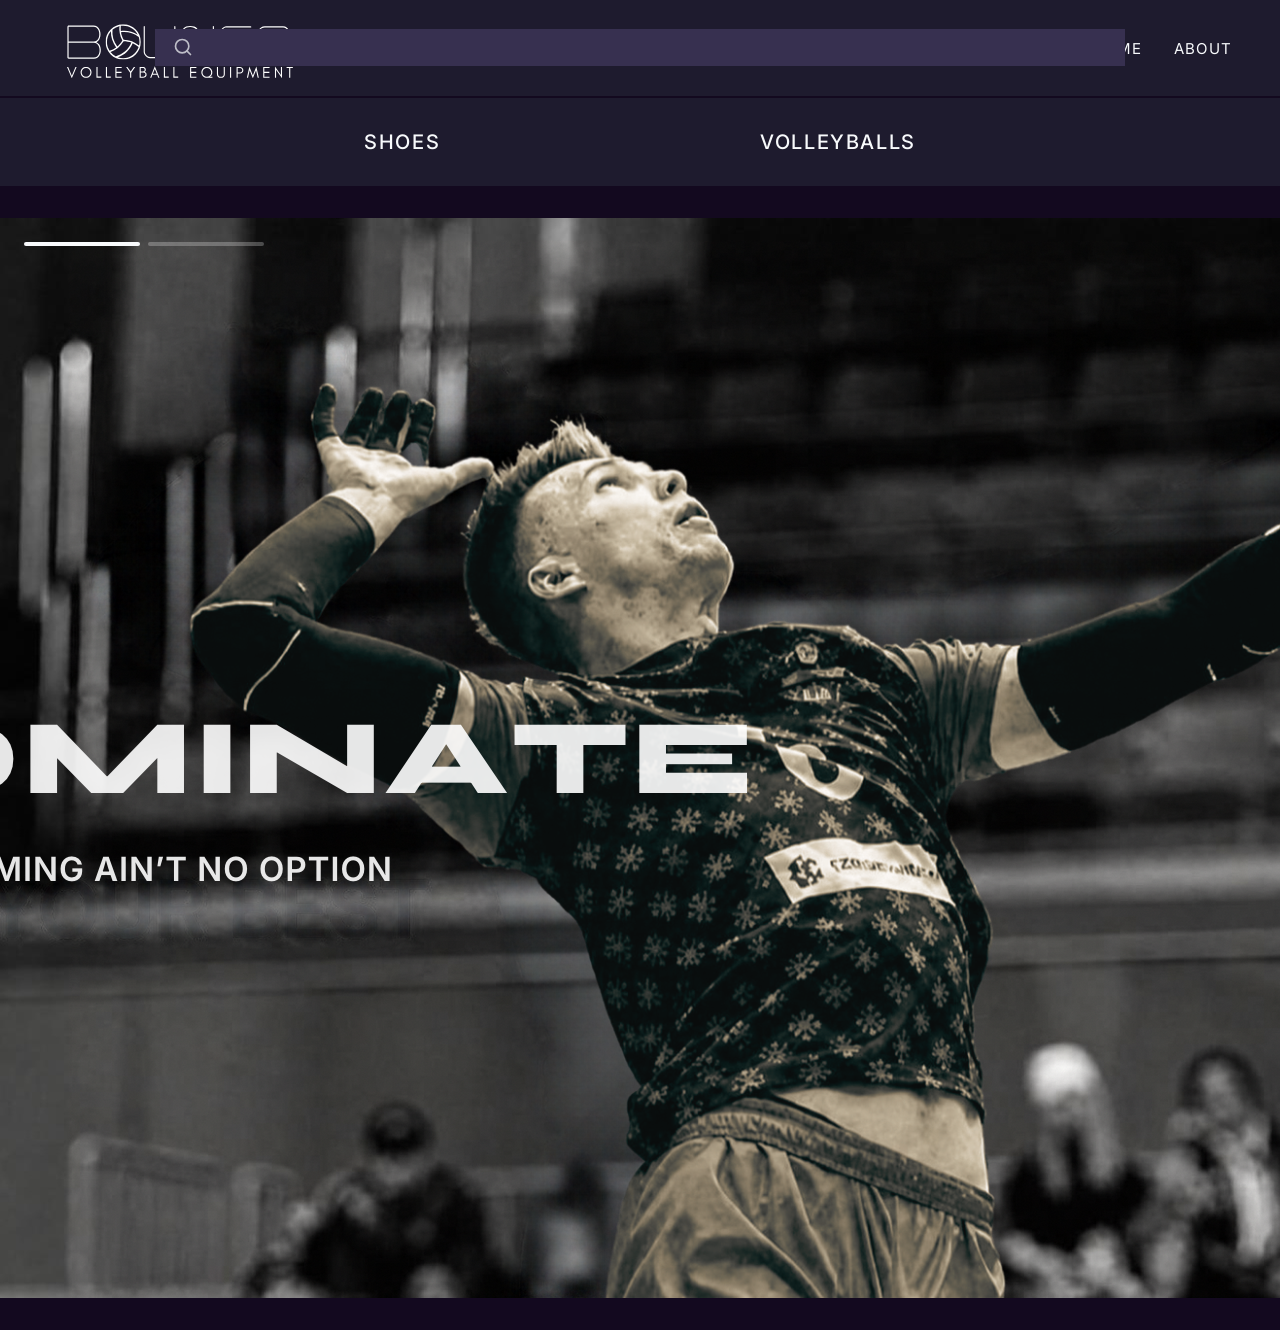
<file: index.html>
<html lang="en">
  <head>
    <meta charset="UTF-8" />
    <meta name="viewport" content="width=device-width, initial-scale=1.0" />
    <title>Hanap Badap</title>
    <link rel="stylesheet " href="design.css" />
    <!--CUSTOM FONT-->

    <!--INTER-->
    <link rel="preconnect" href="https://fonts.googleapis.com" />
    <link rel="preconnect" href="https://fonts.gstatic.com" crossorigin />
    <link
      href="https://fonts.googleapis.com/css2?family=Inter:ital,opsz,wght@0,14..32,100..900;1,14..32,100..900&display=swap"
      rel="stylesheet"
    />
    <!--INTER-->

    <!--CUSTOM FONT-->
  </head>

  <body>
    <header class="header">
      <!--LOGO SECTION-->
      <a class="logo" href="">
        <img src="images/bounce.svg" alt="logo" />
      </a>
      <!--LOGO SECTION-->

      <!--SEARCH BAR-->

      <form
        action="/search"
        method="GET"
        class="search-form"
        role="search"
        id="search-form"
      >
        <!--SEARCH ICON-->
        <button
          type="submit"
          class="search-btn"
          id="search-submit-btn"
          aria-label="Submit Search"
        >
          <svg
            xmlns="http://www.w3.org/2000/svg"
            width="20"
            height="20"
            viewBox="0 0 24 24"
            fill="none"
            stroke="currentColor"
            stroke-width="2"
            stroke-linecap="round"
            stroke-linejoin="round"
            class="lucide lucide-search preview-icon"
          >
            <path d="m21 21-4.34-4.34" />
            <circle cx="11" cy="11" r="8" />
          </svg>
        </button>
        <!--SEARCH ICON-->

        <input
          type="search"
          id="site-search"
          name="q"
          placeholder=""
          aria-label="Search site content"
          autocomplete="off"
          required
        />

        <!--X ICON-->
        <button
          type="button"
          class="clear-btn"
          id="clear-search-btn"
          aria-label="Clear Search Input"
          tabindex="-1"
        >
          <svg
            xmlns="http://www.w3.org/2000/svg"
            width="20"
            height="20"
            viewBox="0 0 24 24"
            fill="none"
            stroke="currentColor"
            stroke-width="2"
            stroke-linecap="round"
            stroke-linejoin="round"
            class="lucide lucide-x preview-icon"
          >
            <path d="M18 6 6 18" />
            <path d="m6 6 12 12" />
          </svg>
        </button>
        <!--X ICON-->
      </form>

      <!--SEARCH BAR-->

      <!--SIGN IN & SIDEBAR CART-->

      <nav class="navigation">
        <ul class="nav-list">
          <li>
            <a href="#home" class="nav-link active" aria-current="page">Home</a>
          </li>
          <li>
            <a href="#about" class="nav-link">About</a>
          </li>
        </ul>
      </nav>

      <!--SIGN IN & SIDEBAR CART-->
    </header>

    <main>
      <!--PRODUCT PAGE LINKING-->

      <div class="shop-navigation">
        <nav>
          <ul class="product-link">
            <li>
              <a href="">Shoes</a>
            </li>
            <li>
              <a href="">Volleyballs</a>
            </li>
          </ul>
        </nav>
      </div>

      <!--PRODUCT PAGE LINKING-->

      <!--SLIDER SECTION-->

      <div class="slider" id="ad-slider">
        <!-- INSTAGRAM-STYLE SEGMENTED INDICATORS -->
        <div class="indicators-container">
          <button
            class="indicator-segment"
            data-slide="0"
            aria-label="Go to slide 1"
          >
            <span class="indicator-fill"></span>
          </button>
          <button
            class="indicator-segment"
            data-slide="1"
            aria-label="Go to slide 2"
          >
            <span class="indicator-fill"></span>
          </button>
        </div>

        <div class="slides-track">
          <img src="images/Banner 1.png" alt="Shoes & Gear" class="slide" />
          <img src="images/Banner 2.png" alt="Volleyballs" class="slide" />
        </div>
      </div>

      <!--SLIDER SECTION-->
    </main>

    <!-- INCLUDE SCRIPT BEFORE CLOSING BODY TAG -->
    <script src="slider.js"></script>
    <script src="search.js"></script>
  </body>
</html>
</file>
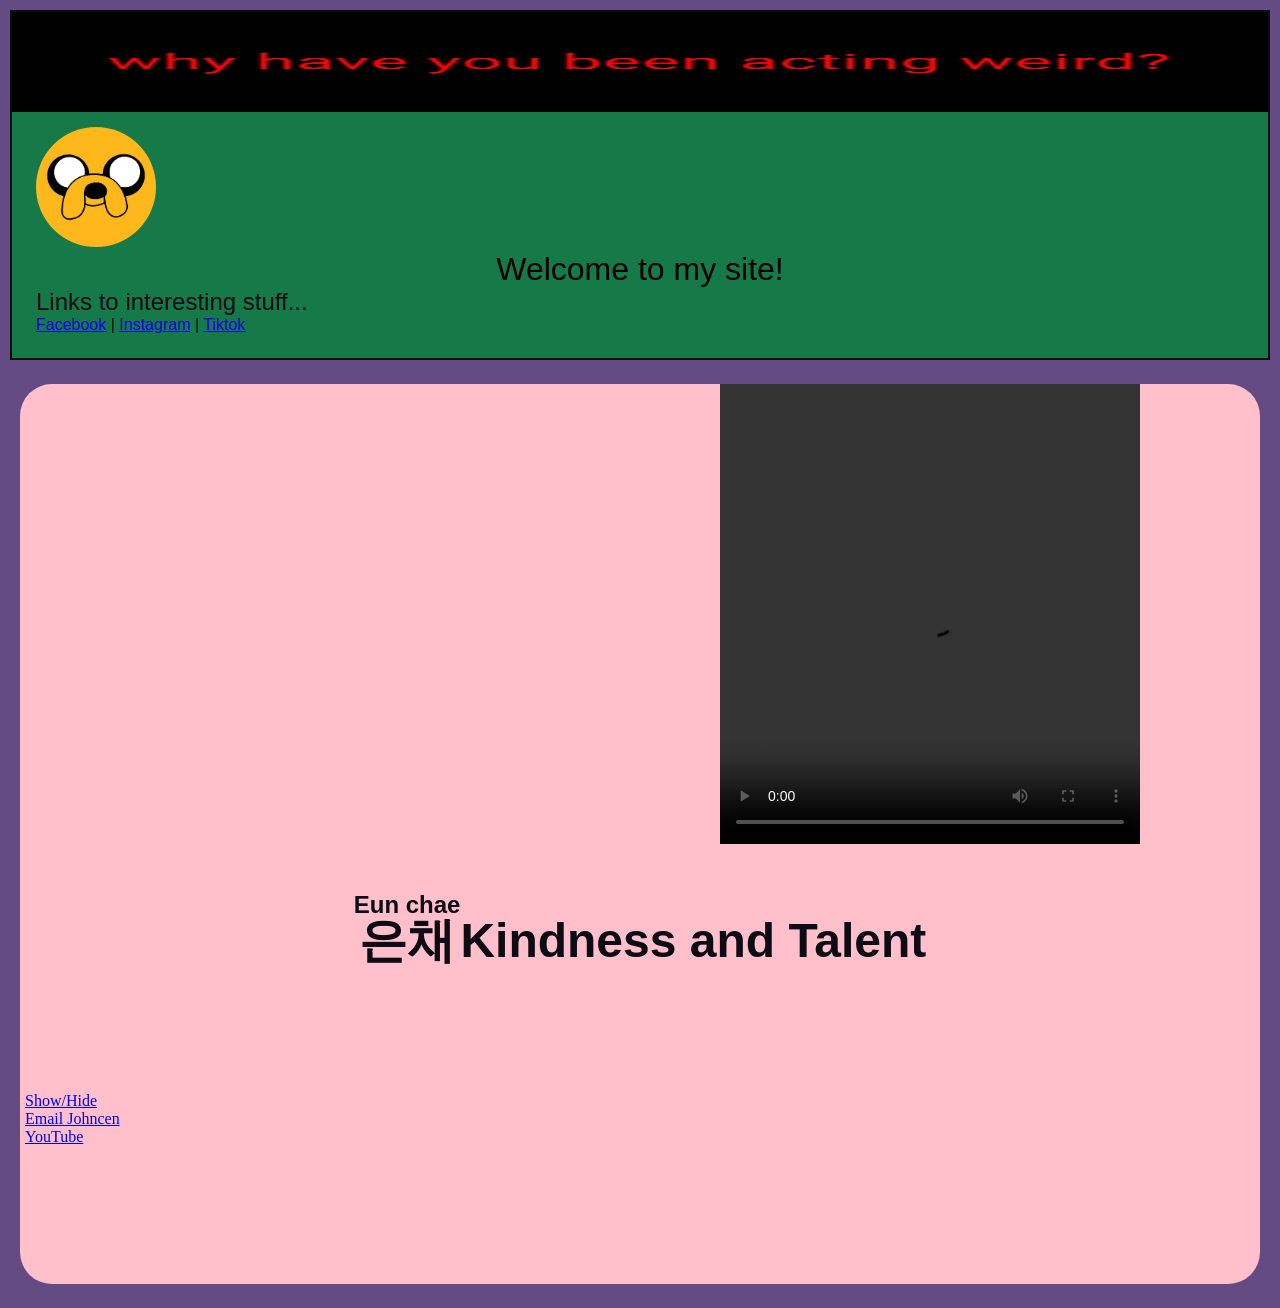
<file: sample code/little bit of this and a little bit of that.html>
<!DOCTYPE html>
<html lang="en">
<head>

    <meta charset="UTF-8">
    <meta name="viewport" content="width=device-width, initial-scale=1.0">
    <title>All in one</title>
    
    <style>
        
        p#links {
            padding: 5px; border: 1px ; float: left; width: 200px ;
        }

    </style>

    <link rel="stylesheet" href="design.css">

</head>
<body>

    <header>

        <img src="Weirdcore text !!!.png" alt="Why have you been acting weird?" class="banner">
        
        <hgroup class="hgroup">

            <img alt="Hello walang image ngani" src="jake logo.png" class="logo">

            <h1 class="intro">
                Welcome to my site!
            </h1>

            <nav id="nav-for-header">

                <h3 class ="navh3">
                    Links to interesting stuff...
                </h3>

                <p class="nav-paragraph">
                    <a alt="Not working" href="https://www.facebook.com/its.me.cj.1414">Facebook</a> | <a alt="Not working" href="https://www.instagram.com/c.v.hhh/">Instagram</a> | <a alt="Not working" href="https://www.tiktok.com/@z.ereve">Tiktok</a>
                </p>

            </nav>

        </hgroup>

    </header>

    <main class="main">

        <video class="eunchae-main" width="420" height="460" controls loop>
            <source src="eunchae.mp4" type="video/mp4">
        </video>

        <br>

        <h1 class="hanggeul">
            <ruby>
                <rb> 은채 </rb>
                <rt> Eun chae </rt>
                <rtc> Kindness and Talent </rtc>
            </ruby>
        </h1>

        <br><br><br>

        <p id="links">
        <a href="javascript:toggle()">Show/Hide</a> <br>
        <a href="mailto:jhittrip06@gmail.com">Email Johncen</a> <br>
        <a href="https://www.youtube.com" target="_blank">YouTube</a> <br>

        <img alt="jake the dog" id="jake-the-dog" src="Jake pfp.png">

    </main>

</body>

<script>

    function toggle () {
        const jake = document.getElementById ( "jake-the-dog" )
        let hid = ( jake.style.visibility !== "visible" )
        jake.style.visibility =  (hid ) ? "visible" : "hidden"
        jake.style.height = (hid ) ? "auto" : "0px"
    }

</script>

</html>
</file>
<file: design.css>
* {
  box-sizing: border-box;
}

body {
  margin: 0;
  padding: 0;
  background-color: #13091f;
}

.header {
  position: relative;
  background-color: #1e1b2e;
  padding: 3rem 3rem;
  height: 60px;
  display: flex;
  align-items: center;
  justify-content: space-between;
  box-sizing: border-box;
  overflow:hidden;
}

/*SEARCH BAR*/

/*container for search form*/
.search-form {
  position: absolute;
  top: 30%;
  left: 50%;
  transform: translateX(-50%);
  width: 100%;
  max-width: 970px;
  display: flex;
  align-items: center;
}
/*container for search form*/

/*search input*/
#site-search {
  width: 970px;
  background-color: #373050;
  border: 1px solid #373050;
  padding: 8px 52px 8px 52px;
  font-size: 15px;
  color: #f8fafc;
  font-family: 'Inter', sans-serif;
  font-weight: 200;
  text-decoration: none;
  letter-spacing: 0.08em;
  outline: none;
  transition: border-color 0.2s ease, box-shadow 0.2s ease, color 0.2s ease;
  -webkit-appearance: none;
  appearance: none;
}

#site-search:focus {
  border-color: #ffffff;
  box-shadow: 0 0 2px rgba(255, 255, 255, 0.6);
}

#site-search::placeholder {
  font-family: 'Inter', sans-serif;
  color: #f8fafc;
  opacity: 0.7;
}

#site-search::-webkit-search-decoration,
#site-search::-webkit-search-cancel-button,
#site-search::-webkit-search-results-button,
#site-search::-webkit-search-results-decoration {
  display: none;
}
/*search input*/

/*search icon button*/
.search-btn {
  position: absolute;
  left: 18px;
  top: 50%;
  transform: translateY(-50%);
  background: none;
  border: none;
  padding: 0;
  margin: 0;
  display: flex;
  align-items: center;
  justify-content: center;
  color: #f8fafc;
  opacity: 0.7;
  cursor: pointer;
  z-index: 5;
  transition: opacity 0.2s ease, color 0.2s ease;
}

.search-btn:hover {
  opacity: 1;
  color: #ffffff;
}
/*search icon button*/

/*x icon*/
.clear-btn {
  position: absolute;
  right: 18px;
  top: 50%;
  transform: translateY(-50%);
  background: none;
  border: none;
  padding: 0;
  margin: 0;
  display: flex;
  align-items: center;
  justify-content: center;
  color: #f8fafc;
  opacity: 0;
  visibility: hidden;
  pointer-events: none;
  cursor: pointer;
  z-index: 5;
  transition: opacity 0.2s ease, visibility 0.2s ease, color 0.2s ease;
}

.clear-btn.visible {
  opacity: 0.7;
  visibility: visible;
  pointer-events: auto;
}

.clear-btn:hover {
  opacity: 1;
  color: #ffffff;
}
/*x icon*/

/*SEARCH BAR*/

/*PROFILE & CHECKOUT*/
.navigation {
  display: flex;
  gap: 2rem;
  list-style: none;
  margin: 0;
  padding: 0;
  align-items: center;
}

.nav-list {
  display: flex;
  gap: 2rem;
  list-style: none;
  margin: 0;
  padding: 0;
  align-items: center;
}

.nav-link,
.nav-link:visited {
  color: #f8fafc;
  font-family: "Inter", sans-serif;
  font-size: 15px;
  font-weight: 400;
  text-decoration: none;
  text-transform: uppercase;
  letter-spacing: 0.08em;
  transition: color 0.2s ease;
}
/*PROFILE & CHECKOUT*/

/*LOGO DESIGN*/
.logo img {
  position: absolute;
  max-height: 300px;
  width: auto;
  top: -100px;
  left: 30px;
  display: block;
}
/*LOGO DESIGN*/

/*SHOPPING PAGE LINK SECTION*/

.shop-navigation {
  position: relative; 
  overflow:hidden;
  background-color: #1e1b2e;
  border-top: 2px solid #13091f;
  display: flex;
  align-items: center;
  justify-content: center;
  box-sizing: border-box;
  margin: o;
  padding: 2rem 0;
}
.product-link {
  display: flex;
  gap: 20rem;
  list-style: none;
  margin: 0;
  padding: 0;
  align-items: center;
}

.product-link a {
  color: #f8fafc;
  font-family: 'Inter', sans-serif;
  font-size: 20px;
  font-weight: 500;
  text-decoration: none;
  text-transform: uppercase;
  letter-spacing: 0.08em;
  transition: color 0.2s ease;
}

.product-link a:hover {
  color: #ffffff;
}

/*SHOPPING PAGE LINK SECTION*/

/*AD-SLIDER SECTION*/

.slider {
  position: relative;
  width: 100%;
  max-width: 1920px;
  height: 1080px;
  margin: 2rem auto;
  overflow: hidden;
  background-color: #1e1b2e;
}

/*indicator overlay*/
.indicators-container {
  position: absolute;
  top: 24px;
  left: 24px;
  display: flex;
  gap: 8px;
  width: 240px;
  z-index: 10;
}

.indicator-segment {
  flex: 1;
  height: 4px;
  background-color: rgba(255, 255, 255, 0.25);
  border: none;
  padding: 0;
  border-radius: 2px;
  overflow: hidden;
  cursor: pointer;
}

.indicator-fill {
  display: block;
  height: 100%;
  width: 0%;
  background-color: #f8fafc;
}
/*indicator overlay*/

/*active pill: keyframe animation over 4 seconds*/
.indicator-segment.active .indicator-fill {
  animation: fillProgress 4s linear forwards;
}
/*active pill: keyframe animation over 4 seconds*/

/* passed pills: locked at 100%*/
.indicator-segment.passed .indicator-fill {
  width: 100%;
  animation: none;
}
/* passed pills: locked at 100%*/

/*freeze on hover*/
.slider:hover .indicator-fill {
  animation-play-state: paused;
}
/*freeze on hover*/

/*slide styles*/
.slide {
  position: absolute;
  top: 0;
  left: 0;
  width: 100%;
  height: 100%;
  object-fit: cover;
  opacity: 0;
  transition: opacity 0.3s ease-in-out;
}

.slide.active {
  opacity: 1;
  z-index: 2;
}
/*slide styles*/

/*timer frames keyfill*/
@keyframes fillProgress {
  0% {
    width: 0%;
  }
  100% {
    width: 100%;
  }
}
/*timer frames keyfill*/

/*AD-SLIDER SECTION*/
</file>
<file: sample code/design.css>
html, body {
  margin: 0;
  padding: 0;
  min-height: 100vh;
  background-color: rgb(100, 75, 131);
}

header {
    display: flex;
    border: 2px solid #0D0B14;
    flex-direction: column;
    min-height: 100px;
    margin: 10px;
}

.hgroup {
    display: flow-root;
    background-color: rgb(22, 121, 72);
    background-clip: padding-box;
    overflow: hidden;
    padding: 1.5rem;
    box-sizing: border-box;
    width: 100%;
    border-top: 2px;
}

.main{
    background-color: pink;
    margin: 24px 20px 24px 20px;
    min-height: 100vh;
    display: flow-root;
    box-sizing: border-box;
    border-radius: 32px;
    isolation: isolate;
    position: relative;
    z-index: 1;
}

article.sidebar > p, aside {
    display: table-cell;
    padding-right: 100px;
}

.banner {
    width: 100%;
    height: 100px;
    background-position: center;
    background-size: cover;
    justify-content: center;
    align-items: center;
}

#nav-for-header{
    padding: 0px;
    display: block;
}

.logo {
    width: 120px;
    height: 120px;
    border-radius: 50%;
    object-fit: cover;
    margin-top: -9px;
}

.intro{
    font-weight: normal;
    font-family: Arial;
    text-align: center;
    margin: 0;
}

.navh3 {
    font-weight: normal;
    font-family: Arial;
    margin: 0;
    color: #0D0B14;
    font-size: 1.5em;
}

.nav-paragraph {
    font-family: Arial;
    margin: 0;
    color: #0D0B14;
}

.eunchae-main{
    display: block;
    margin-top: 0px;
    margin-left: 700px;
}

#jake-the-dog {
    width: 256px;
    height: 256px;
    visibility: hidden;
    height: 0px
}

.hanggeul {
    font-size: 3rem;
    font-family: Arial;
    color: #0D0B14;
    line-height: 1.8;
    text-align: center;
}
</file>
